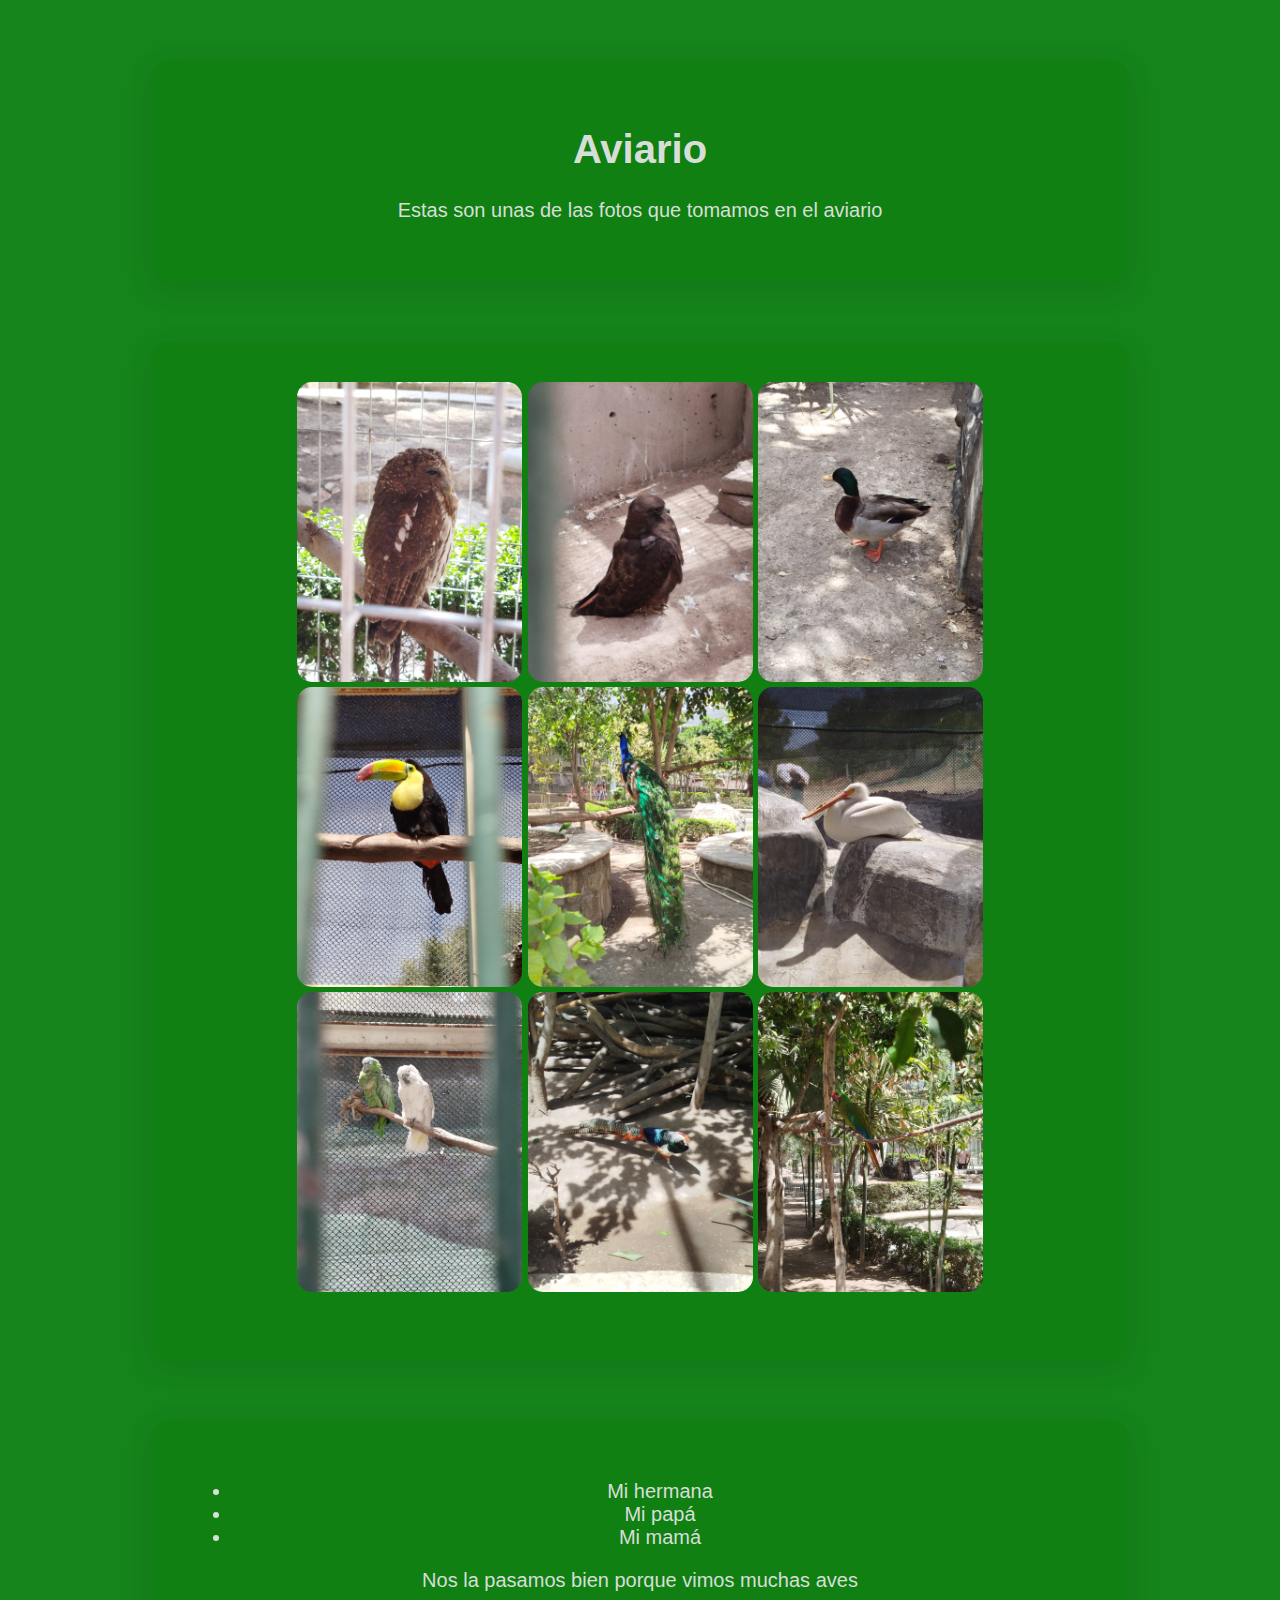
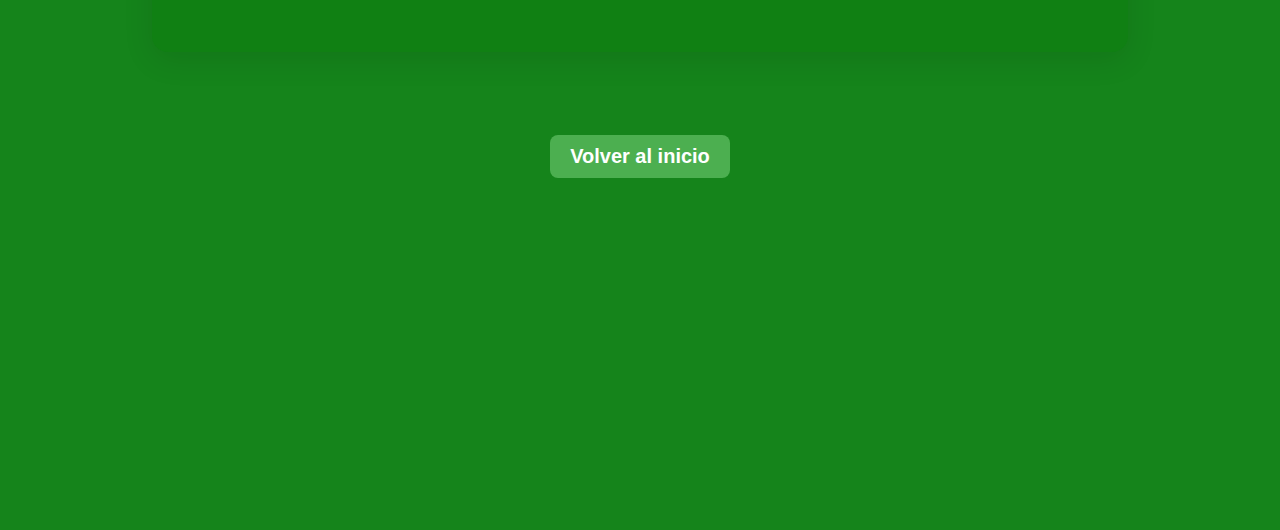
<file: Aviario.html>
<!DOCTYPE html>
<html lang="en">
<head>
    <meta charset="UTF-8">
    <meta name="viewport" content="width=device-width, initial-scale=1.0">
    <title>Aviario</title>
</head>
    <link rel="stylesheet" href="Aviario.css">
<body>
    <center>

        <div class="texto">
            
    <h1>Aviario</h1>
    <p>Estas son unas de las fotos que tomamos en el aviario</p>
        </div>

<div class="texto">
    
    <img src="Aviario/Ave1.jpg" alt="">
    <img src="Aviario/Ave2.jpg" alt="">
    <img src="Aviario/Ave3.jpg" alt="">
    <img src="Aviario/Ave4.jpg" alt="">
    <img src="Aviario/Ave5.jpg" alt="">
    <img src="Aviario/Ave6.jpg" alt="">
    <img src="Aviario/Ave7.jpg" alt="">
    <img src="Aviario/Ave8.jpg" alt="">
    <img src="Aviario/Ave9.jpg" alt="">
    <br><br>
</div>
        
        <div class="texto">

        <ul>
            <li>Mi hermana</li>
            <li>Mi papá</li>
            <li>Mi mamá</li>
        </ul>

        <p>Nos la pasamos bien porque vimos muchas aves</p>

        </div>
        <br>
  <a href="index.html" class="inicio-link">Volver al inicio</a>

</center>
</body>
</html>
</file>
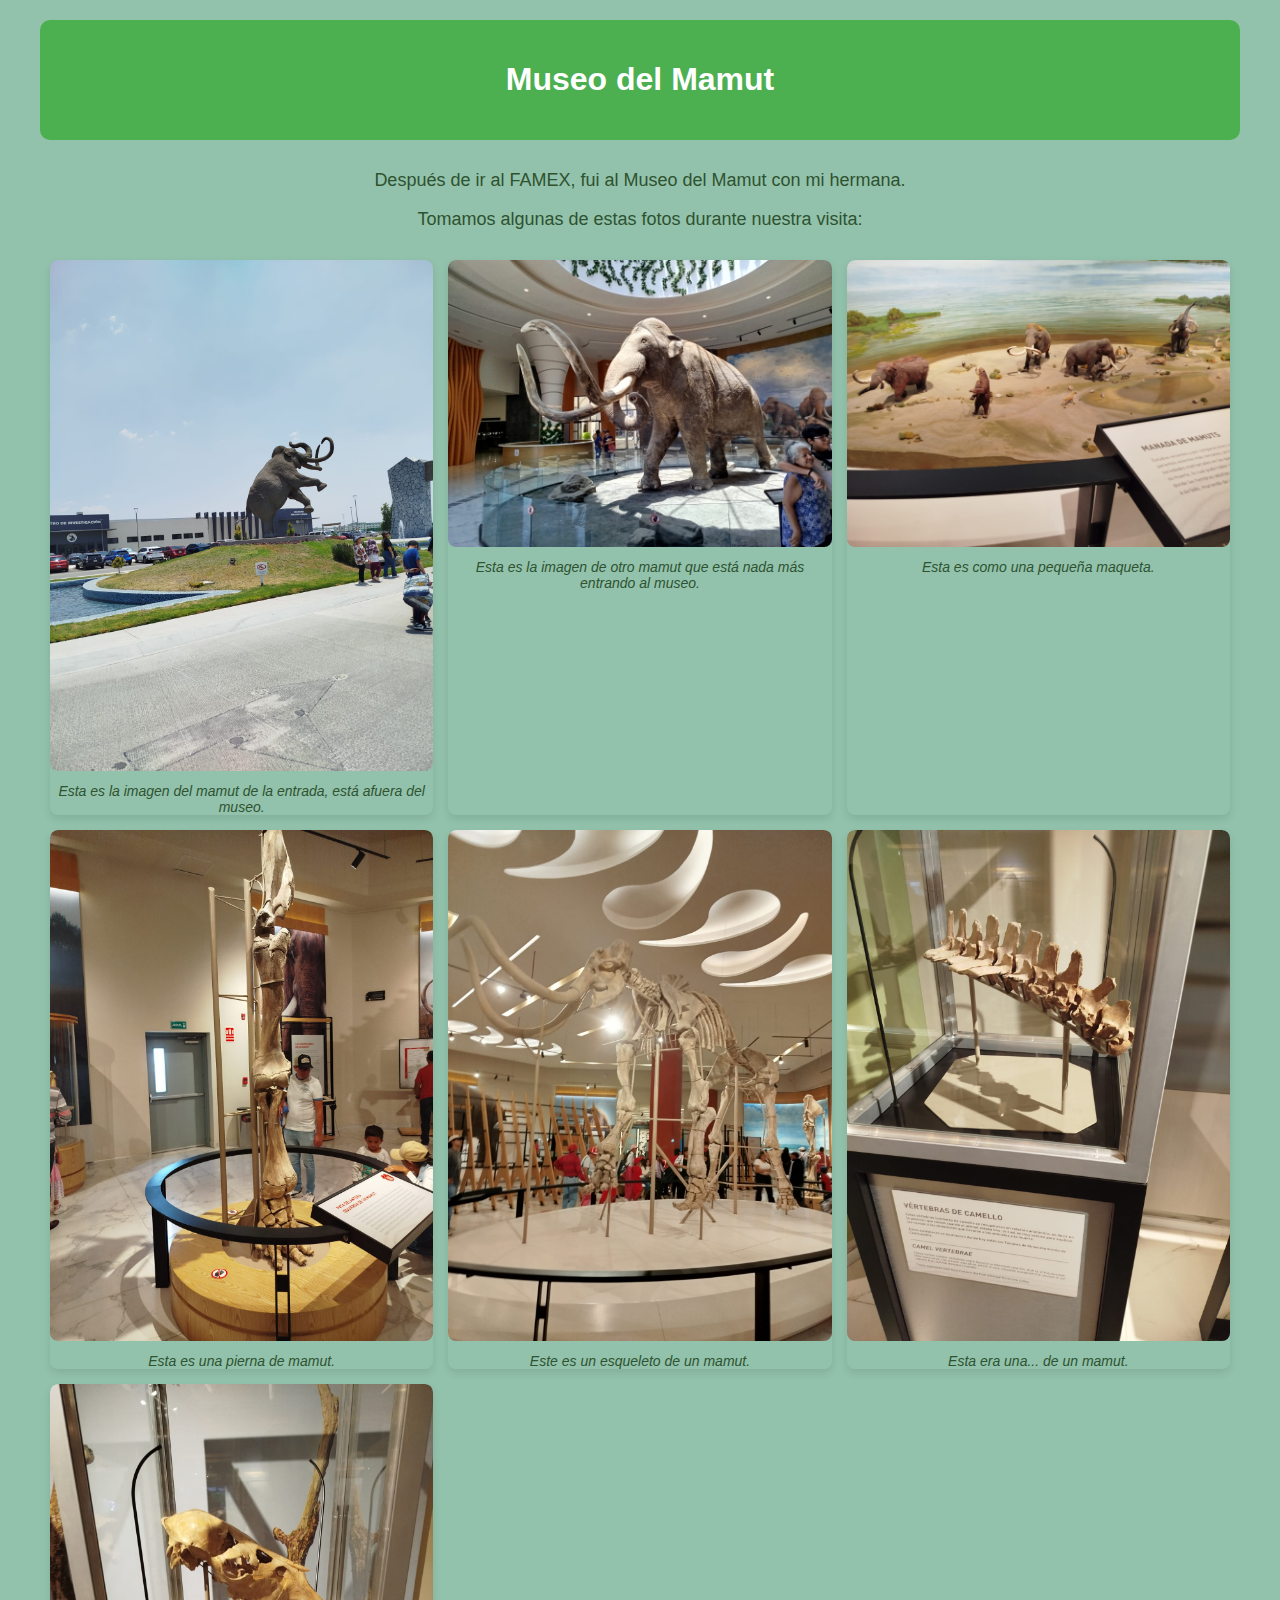
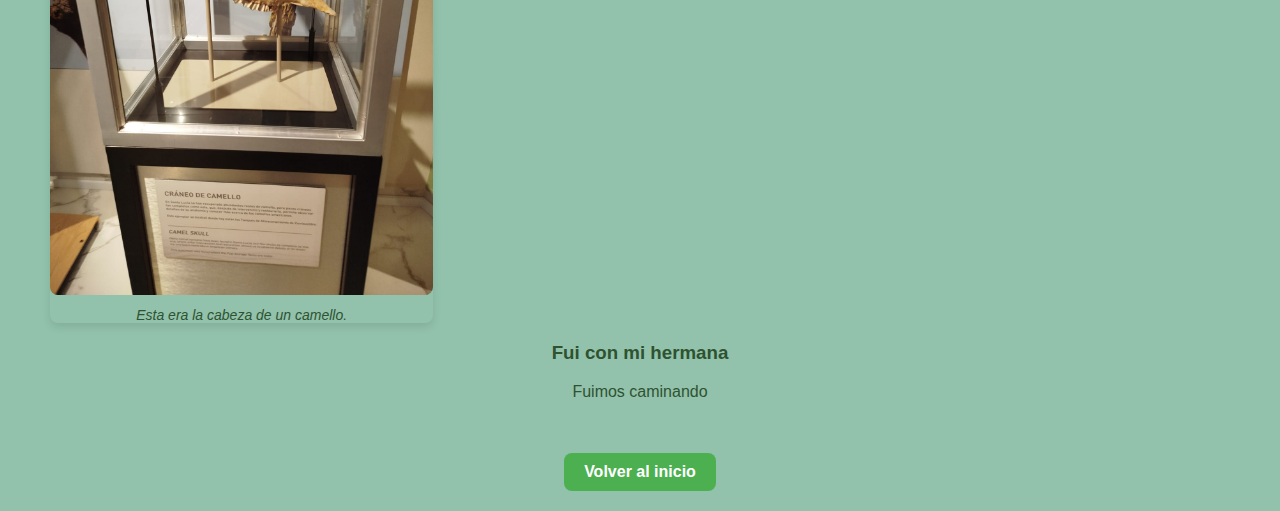
<file: Museo.html>
<!DOCTYPE html>
<html lang="es">
<head>
    <meta charset="UTF-8">
    <meta name="viewport" content="width=device-width, initial-scale=1.0">
    <title>Museo del Mamut</title>
    <link rel="stylesheet" href="Museos.css">
</head>
<body class="contenedor">
    <header>
        <h1>Museo del Mamut</h1>
    </header>

    <section class="descripcion">
        <p>Después de ir al FAMEX, fui al Museo del Mamut con mi hermana.</p>
        <p>Tomamos algunas de estas fotos durante nuestra visita:</p>
    </section>

    <section class="galeria">
        <figure>
            <img src="Museo_Mamut/Mamut1.jpg" alt="Imagen del Mamut 1">
            <figcaption>Esta es la imagen del mamut de la entrada, está afuera del museo.</figcaption>
        </figure>
        <figure>
            <img src="Museo_Mamut/Mamut2.jpg" alt="Imagen del Mamut 2">
            <figcaption>Esta es la imagen de otro mamut que está nada más entrando al museo.</figcaption>
        </figure>
        <figure>
            <img src="Museo_Mamut/Mamut3.jpg" alt="Imagen del Mamut 3">
            <figcaption>Esta es como una pequeña maqueta.</figcaption>
        </figure>
        <figure>
            <img src="Museo_Mamut/Mamut4.jpg" alt="Imagen del Mamut 4">
            <figcaption>Esta es una pierna de mamut.</figcaption>
        </figure>
        <figure>
            <img src="Museo_Mamut/Mamut5.jpg" alt="Imagen del Mamut 5">
            <figcaption>Este es un esqueleto de un mamut.</figcaption>
        </figure>
        <figure>
            <img src="Museo_Mamut/Mamut6.jpg" alt="Imagen del Mamut 6">
            <figcaption>Esta era una... de un mamut.</figcaption>
        </figure>
        <figure>
            <img src="Museo_Mamut/Mamut7.jpg" alt="Imagen del Mamut 7">
            <figcaption>Esta era la cabeza de un camello.</figcaption>
        </figure>
    </section>
    <center>
        <h3>Fui con mi hermana</h3>
        <p>Fuimos caminando</p>

        <br><br>

        <a href="index.html" class="inicio-link">Volver al inicio</a>
    </center>
</body>
</html>
</file>
<file: Aviario.css>
body {
    margin: 0;
    padding: 0;
    background-image: url('https://images.unsplash.com/photo-1432298026442-0eabd0a98870?w=600&auto=format&fit=crop&q=60&ixlib=rb-4.1.0&ixid=M3wxMjA3fDB8MHxzZWFyY2h8MTV8fEp1bmdsYXxlbnwwfHwwfHx8MA%3D%3D');
    background-size: cover;
    background-position: center;
    background-repeat: no-repeat;
    height: 230vh;
    color: #e5e5e5ef; 
    font-family: 'Roboto', sans-serif;
    font-size: 20px;
    background-color: #15841b;

  }
  .texto{
    
    width: 70%;
    max-width: 960px;
    margin: 60px auto;
    padding: 40px;
    background: rgba(12, 123, 12, 0.5);
    border-radius: 16px;
    box-shadow: 0 8px 30px rgba(0, 0, 0, 0.1);
    border: none;
    transition: all 0.3s ease-in-out;
    position: relative;
  }
  img{
    height: 300px;
    border-radius: 15px;
  }
   .inicio-link {
      display: inline-block;
      padding: 10px 20px;
      background-color: #4CAF50;
      color: white;
      text-decoration: none;
      border-radius: 8px;
      font-weight: bold;
      transition: background-color 0.3s, transform 0.2s;
    }

    .inicio-link:hover {
      background-color: #45a049;
      transform: scale(1.05);
    }
</file>
<file: Museos.css>
body {
    font-family: 'Arial', sans-serif;
    margin: 0;
    padding: 0;
    background-color: #92c2ac;
    color: #333;
    color: #2f5230;
}

.contenedor {
    max-width: 1200px;
    margin: 0 auto;
    padding: 20px;
    align-items: center;
    
}

header {
    text-align: center;
    background-color: #4CAF50;
    color: white;
    padding: 20px;
    border-radius: 10px;
    margin-bottom: 30px;
}

.descripcion {
    text-align: center;
    margin-bottom: 30px;
    font-size: 18px;
}

.galeria {
    display: grid;
    grid-template-columns: repeat(3, 1fr);
    gap: 15px;
    padding: 0 10px;
}

figure {
    margin: 0;
    text-align: center;
    border-radius: 8px;
    overflow: hidden;
    box-shadow: 0 4px 8px rgba(0, 0, 0, 0.1);
}

figure img {
    width: 100%;
    height: auto;
    border-radius: 8px;
    transition: transform 0.3s ease-in-out;
}

figure img:hover {
    transform: scale(1.05);
}

figcaption {
    font-size: 14px;
    margin-top: 8px;
    font-style: italic;
}
        
 .inicio-link {
      display: inline-block;
      padding: 10px 20px;
      background-color: #4CAF50;
      color: white;
      text-decoration: none;
      border-radius: 8px;
      font-weight: bold;
      transition: background-color 0.3s, transform 0.2s;
    }

    .inicio-link:hover {
      background-color: #45a049;
      transform: scale(1.05);
    }
</file>
